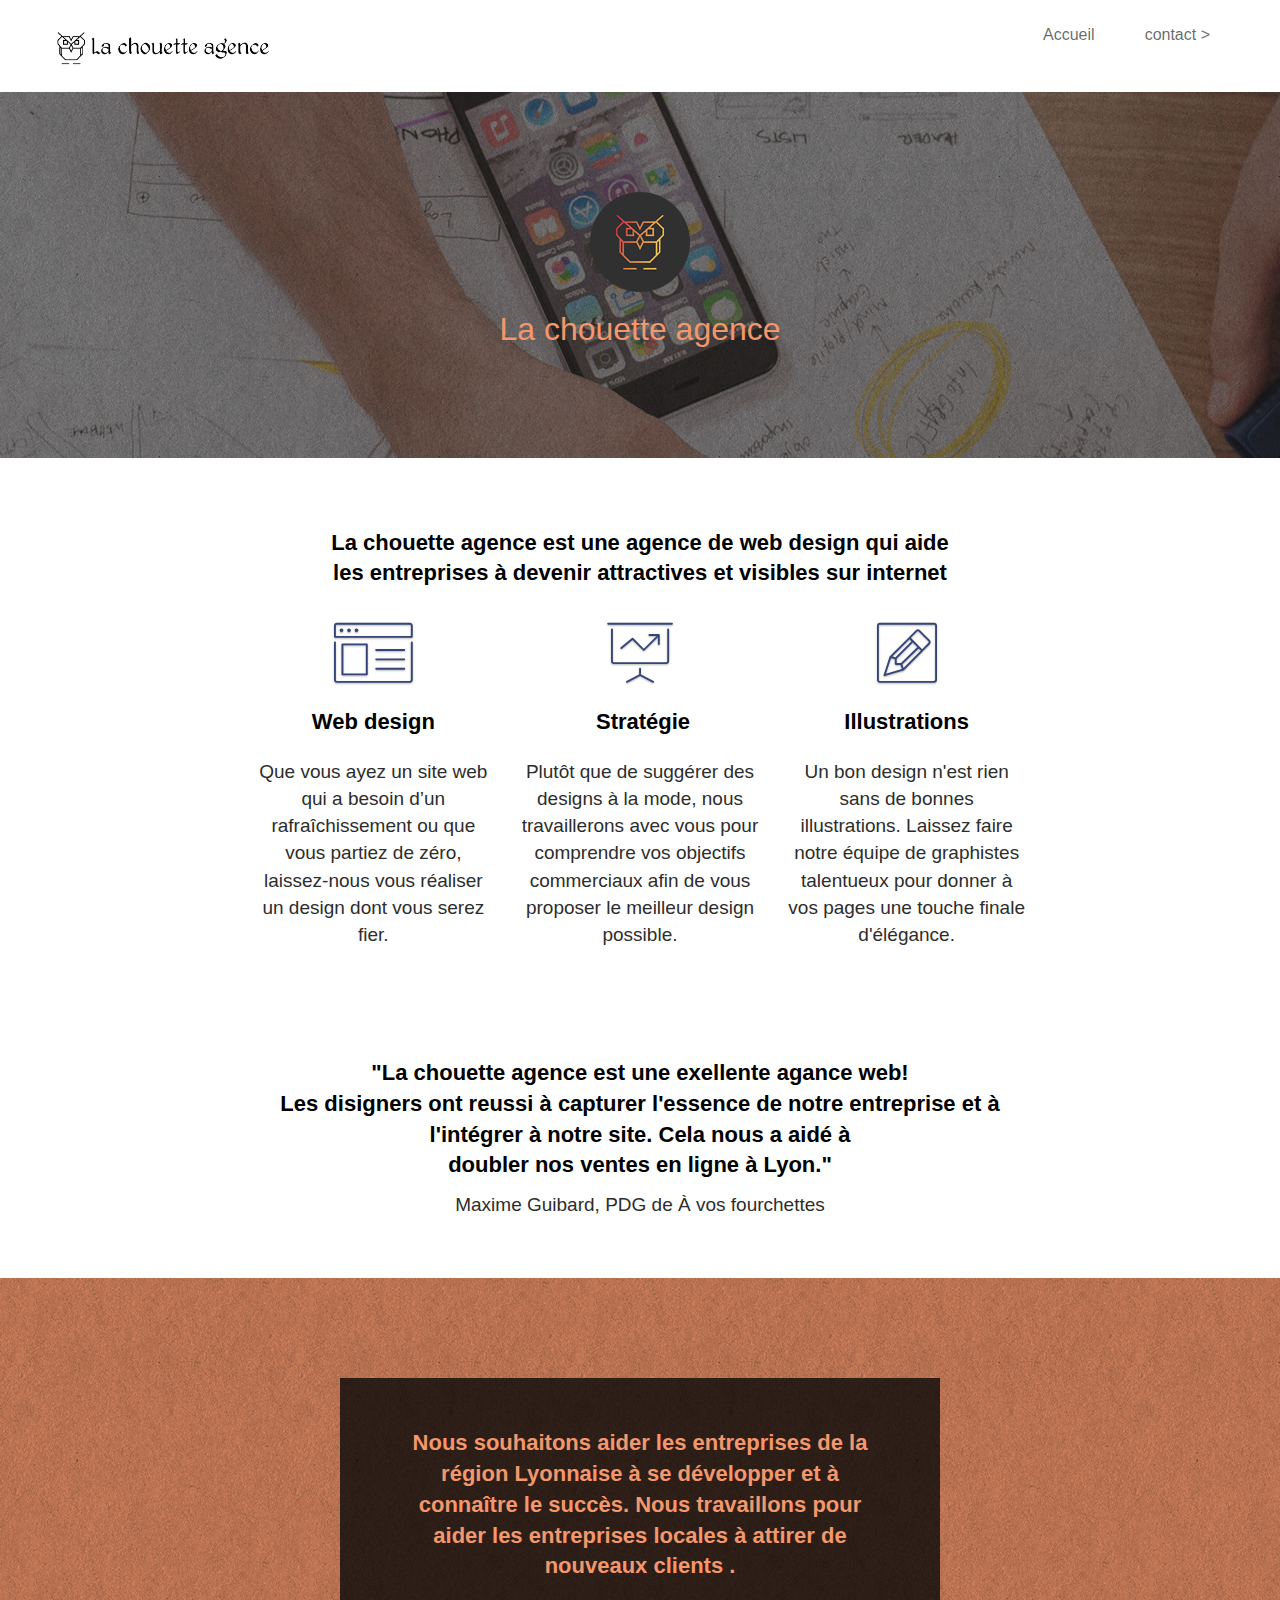
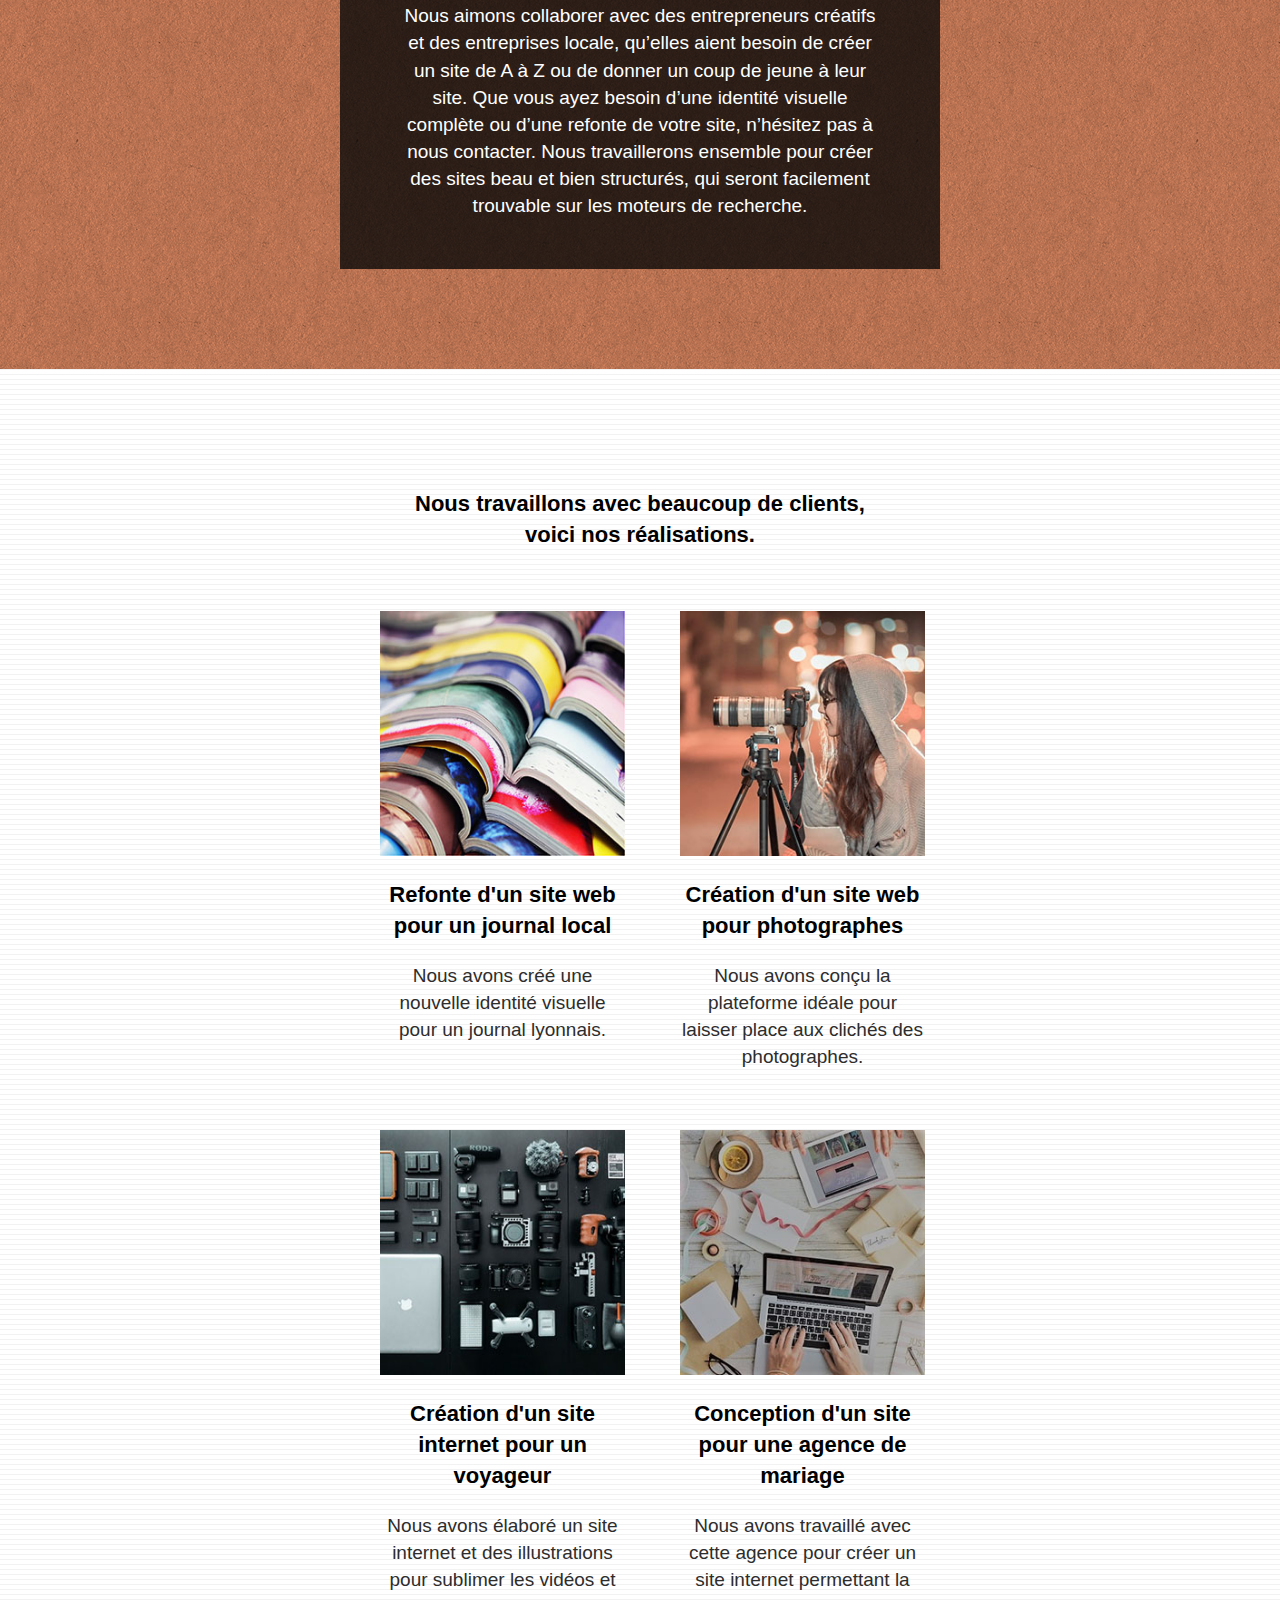
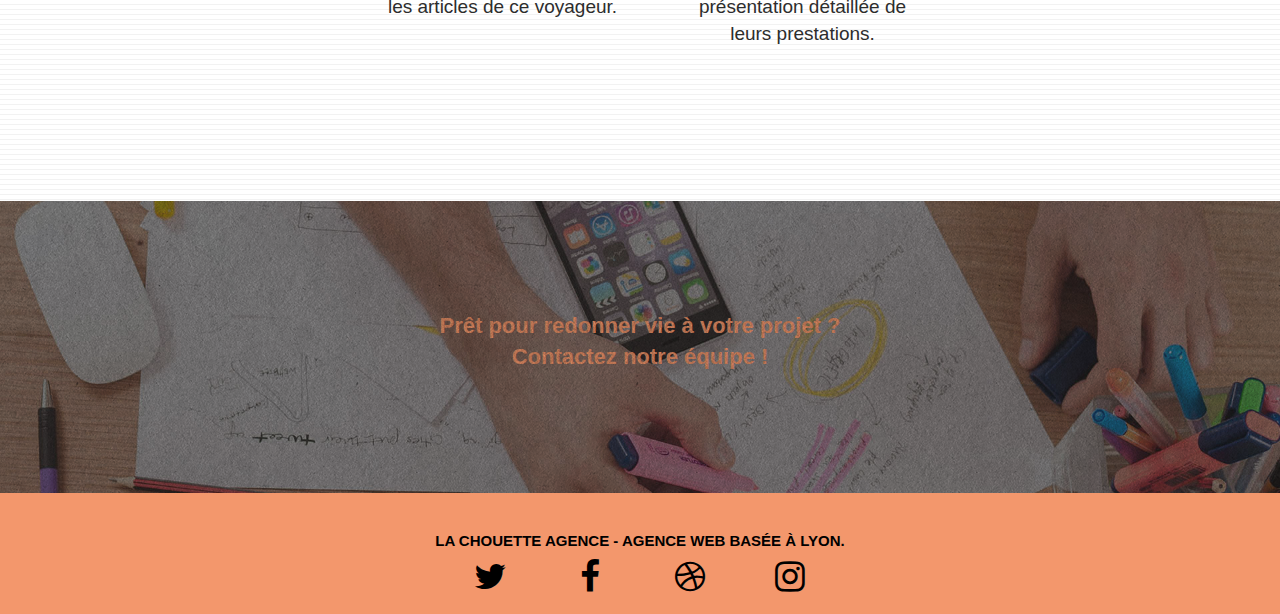
<file: index.html>
<!doctype html>
<html lang="fr">
<head>
    <meta charset="utf-8">
    <meta name="description" content="La chouette agence. Agence web basé à Lyon, stratégie web, illustrations, design de site web,création de site web">
    <meta name="viewport" content="width=device-width, initial-scale=1.0, viewport-fit=cover">
    <link rel="shortcut icon" type="image/png" href="favicon.jpg">
    
	<link rel="stylesheet" type="text/css" href="./css/bootstrap.css">
	<link rel="stylesheet" type="text/css" href="style.css">
	<link rel="stylesheet" type="text/css" href="./css/font-awesome.css">
	<link rel="stylesheet" type="text/css" href="./css/et-line.css">
	
    
	<script src="./js/jquery-2.1.0.js"></script>
	<script src="./js/bootstrap.js"></script>
	<script src="./js/blocs.js"></script>
	<script src="./js/jquery.touchSwipe.js" defer></script>
	<script src="./js/gmaps.js"></script>

    <title>La chouette agence</title>

    
<!-- Analytics -->
 
<!-- Analytics END -->
    
</head>
<body>
<!-- Principal conteneur -->
<div class="page-container">
    
<!-- bloc-0 -->
<div class="bloc bgc-white l-bloc " id="bloc-0">
	<div class="container bloc-sm">

		<nav class="navbar row">
			<div class="navbar-header">
				<a class="navbar-brand" href="index.html"><img src="img/la-chouette-agence.png" alt="paris web design logo agence web meilleure agence" height="40" /></a>
				<button id="nav-toggle" type="button" class="ui-navbar-toggle navbar-toggle" data-toggle="collapse" data-target=".navbar-1">
					<span class="sr-only">Toggle navigation</span><span class="icon-bar"></span><span class="icon-bar"></span><span class="icon-bar"></span>
				</button>
			</div>
			<div class="collapse navbar-collapse navbar-1 special-dropdown-nav">
				<ul class="site-navigation nav navbar-nav">
					<li>
						<a href="#">Accueil</a>
					</li>
					<li>
						<a href="contact.html">contact &gt;</a>
					</li>
				</ul>
			</div>
		</nav>
	</div>
</div>
<!-- bloc-0 END -->

<!-- bloc-1-presentation -->
<div class="bloc bgc-dark-slate-blue bg-banniere d-bloc bg-t-edge bloc-bg-texture texture-paper b-parallax" id="bloc-1-hero">
	<div class="container bloc-lg">
		<div class="row tight-width-whitespace">
			<div class="col-sm-12">
				<img src="img/logo.png" class="center-block image-resize-mode" width="100" alt="La chouette agence, agence web paris, création logo paris" />
				<h1 class="text-center hero-bloc-text tc-white ">
					La chouette agence
				</h1>
			</div>
		</div>
	</div>
</div>
<!-- bloc-1-presentation END -->

<!-- bloc-2-services -->
<div class="bloc bgc-white l-bloc" id="bloc-2-services">
	<div class="container bloc-md">
		<div class="row">
			<div class="col-sm-12 text-center">
				<h2>La chouette agence est une agence de web design qui aide<br/>les entreprises à devenir attractives et visibles sur internet</h2>
			</div>
		</div>
		<div class="row voffset-lg med-width-whitespace">
			<div class="col-sm-4">
				<div class="text-center">
					<span class="et-icon-browser sm-shadow icon-dark-slate-blue icons icon-lg"></span>
				</div>
				<h2 class="mg-md text-center">
					Web design
				</h2>
				<p class="text-center ">
					Que vous ayez un site web qui a besoin d&rsquo;un rafraîchissement ou que vous partiez de zéro, laissez-nous vous réaliser un design dont vous serez fier.
				</p>
			</div>
			<div class="col-sm-4">
				<div class="text-center">
					<span class="et-icon-presentation sm-shadow icon-dark-slate-blue icons icon-lg"></span>
				</div>
				<h2 class="mg-md text-center">
					&nbsp;Stratégie
				</h2>
				<p class="text-center ">
					Plutôt que de suggérer des designs à la mode, nous travaillerons avec vous pour comprendre vos objectifs commerciaux afin de vous proposer le meilleur design possible.<br>
				</p>
			</div>
			<div class="col-sm-4">
				<div class="text-center">
					<span class="et-icon-edit sm-shadow icon-dark-slate-blue icons icon-lg"></span>
				</div>
				<h2 class="mg-md text-center">
					Illustrations
				</h2>
				<p class="text-center ">
					Un bon design n'est rien sans de bonnes illustrations. Laissez faire notre équipe de graphistes talentueux pour donner à vos pages une touche finale d'élégance.
				</p>
			</div>
		</div>
		<div class="row voffset-lg voffset">
			<div class="col-xs-12 col-md-8 col-md-offset-2 text-center">
				<h2>"La chouette agence est une exellente agance web!<br/>Les disigners ont reussi à capturer l'essence de notre entreprise et à l'intégrer à notre site. Cela nous a aidé à<br/>doubler nos ventes en ligne à Lyon."</h2>
				<p>Maxime Guibard, PDG de À vos fourchettes</p>
			</div>
		</div>
	</div>
</div>
<!-- bloc-2-services END -->

<!-- bloc-3-what-i-do -->
<div class="bloc tc-white bgc-atomic-tangerine bg-presentation d-bloc bloc-bg-texture texture-paper b-parallax" id="bloc-3-what-i-do">
	<div class="container bloc-lg">
		<div class="row tight-width-whitespace black-background">
			<div class="col-sm-12">
				<h2 class="mg-md text-center tc-white">
					Nous souhaitons aider les entreprises de la région Lyonnaise à se développer et à connaître le succès. Nous travaillons pour aider les entreprises locales à attirer de nouveaux clients .<br>
				</h2>
				<p class="text-center white">
					Nous aimons collaborer avec des entrepreneurs créatifs et des entreprises locale, qu’elles aient besoin de créer un site de A à Z ou de donner un coup de jeune à leur site. Que vous ayez besoin d’une identité visuelle complète ou d’une refonte de votre site, n’hésitez pas à nous contacter. Nous travaillerons ensemble pour créer des sites beau et bien structurés, qui seront facilement trouvable sur les moteurs de recherche.
				</p>
			</div>
		</div>
	</div>
</div>
<!-- bloc-3-what-i-do END -->

<!-- bloc-4-portfolio -->
<div class="bloc bgc-white bg-lines-h2-bg bg-repeat l-bloc" id="bloc-4-portfolio">
	<div class="container bloc-lg">
		<div class="row">
			<div class="col-sm-12 text-center">
				<h2>Nous travaillons avec beaucoup de clients,<br/>voici nos réalisations.</h2>
			</div>
		</div>
		<div class="row tight-width-whitespace portfolio-row">
			<div class="col-sm-6">
				<a href="#" data-lightbox="img/1.jpg" data-gallery-id="gallery-1" data-caption="Refonte d'un site web pour un journal local" data-frame="snapshot-lb"><img src="img/1.jpg" alt="paris web design logo agence web meilleure agence et refonte site web journal" class="img-responsive portfolio-thumb" /></a>
				<h2 class="mg-md text-center">
					Refonte d'un site web pour un journal local
				</h2>
				<p class="text-center">
					Nous avons créé une nouvelle identité visuelle pour un journal lyonnais.
				</p>
			</div>
			<div class="col-sm-6">
				<a href="#" data-lightbox="img/2.jpg" data-gallery-id="gallery-1" data-caption="Création d'un site web pour photographes" data-frame="snapshot-lb"><img src="img/2.jpg" class="img-responsive portfolio-thumb" alt="paris web design logo agence web meilleure agence, Création d'un site web pour photographes" /></a>
				<h2 class="mg-md text-center">
					Création d'un site web pour photographes
				</h2>
				<p class="text-center">
					Nous avons conçu la plateforme idéale pour laisser place aux clichés des photographes.
				</p>
			</div>
		</div>
		<div class="row tight-width-whitespace portfolio-row">
			<div class="col-sm-6">
				<a href="#" data-lightbox="img/3.bmp" data-gallery-id="gallery-1" data-caption="Création d'un site internet pour un voyageur" data-frame="snapshot-lb"><img src="img/3.jpg" class="img-responsive portfolio-thumb" alt="paris web design logo agence web meilleure agence, Création d'un site web pour voyageur"/></a>
				<h2 class="mg-md text-center">
					Création d'un site internet pour un voyageur
				</h2>
				<p class="text-center">
					Nous avons élaboré un site internet et des illustrations pour sublimer les vidéos et les articles de ce voyageur.
				</p>
			</div>
			<div class="col-sm-6">
				<a href="#" data-lightbox="img/4.bmp" data-gallery-id="gallery-1" data-caption="Conception d'un site pour une agence de mariage" data-frame="snapshot-lb"><img src="img/4.jpg" class="img-responsive portfolio-thumb" alt="paris web design logo agence web meilleure agence, Création d'un site web pour agence de mariage" /></a>
				<h2 class="mg-md text-center">
					Conception d'un site pour une agence de mariage
				</h2>
				<p class="text-center">
					Nous avons travaillé avec cette agence pour créer un site internet permettant la présentation détaillée de leurs prestations.
				</p>
			</div>
		</div>
	</div>
</div>
<!-- bloc-4-portfolio END -->

<!-- bloc-5-cta -->
<div class="bloc bgc-dark-slate-blue bg-banniere d-bloc bloc-bg-texture texture-paper" id="bloc-5-cta">
	<div class="container bloc-lg">
		<div class="row">
			<h2 class="mg-md text-center tc-white">
				Prêt pour redonner vie à votre projet ?<br>Contactez notre équipe !
			</h2>
		</div>
	</div>
</div>
<!-- bloc-5-cta END -->

<!-- Footer - bloc-8 -->
<div class="bloc bgc-atomic-tangerine d-bloc" id="bloc-8">
	<div class="container bloc-sm">
		<div class="row">
			<div class="col-sm-12">
				<h3 class="text-center">
					La chouette agence - Agence web basée à Lyon.<br>
				</h3>
				<div class="row row-no-gutters social">
					<div class="col-sm-3">
						<div class="text-center">
							<a class="social" href="https://twitter.com/"><span class="fa fa-twitter icon-md"></span></a>
						</div>
					</div>
					<div class="col-sm-3">
						<div class="text-center">
							<a class="social" href="https://facebook.com/"><span class="fa fa-facebook icon-md"></span></a>
						</div>
					</div>
					<div class="col-sm-3">
						<div class="text-center">
							<a class="social" href="#"><span class="fa fa-dribbble icon-md"></span></a>
						</div>
					</div>
					<div class="col-sm-3">
						<div class="text-center">
							<a class="social" href="https://instagram.com/"><span class="fa fa-instagram icon-md"></span></a>
						</div>
					</div>
				</div>
			</div>
		</div>
	</div>
</div>
<!-- Footer - bloc-8 END -->

</div>
<!-- Principal conteneur END -->
    

</body>
</html>
</file>
<file: style.css>
body {
    margin: 0;
    padding: 0;
    background: #FFF;
    overflow-x: hidden;
    -webkit-font-smoothing: antialiased;
    -moz-osx-font-smoothing: grayscale;
}

a,
button {
    transition: all .3s ease-in-out;
    outline: none!important;
    text-decoration: none;
}

a:hover {
    text-decoration: none;
    cursor: pointer;
}

#page-loading-blocs-notifaction {
    position: fixed;
    top: 0;
    bottom: 0;
    width: 100%;
    z-index: 100000;
    background: #FFFFFF url("img/pageload-spinner.gif") no-repeat center center;
}

.bloc {
    width: 100%;
    clear: both;
    background: 50% 50% no-repeat;
    padding: 0 ;
    -webkit-background-size: cover;
    -moz-background-size: cover;
    -o-background-size: cover;
    background-size: cover;
    position: relative;
}

.bloc .container {
    padding-left: 0;
    padding-right: 0;
}

.bloc-lg {
    padding: 100px 50px;
}

.bloc-md {
    padding: 50px;
}

.bloc-sm {
    padding: 20px 50px;
}
.col-sm-6{
    padding-left: 40px;
    color: black;
}
.bg-center,
.bg-l-edge,
.bg-r-edge,
.bg-t-edge,
.bg-b-edge,
.bg-tl-edge,
.bg-bl-edge,
.bg-tr-edge,
.bg-br-edge,
.bg-repeat {
    -webkit-background-size: auto!important;
    -moz-background-size: auto!important;
    -o-background-size: auto!important;
    background-size: auto!important;
}

.bg-repeat {
    background: repeat;
}

.bg-t-edge {
    background: top no-repeat;
}

.bloc-bg-texture::before {
    content: "";
    background-size: 2px 2px;
    position: absolute;
    top: 0;
    bottom: 0;
    left: 0;
    right: 0;
}

.texture-paper::before {
    background: url("img/texture-paper.png");
    background-size: 280px 280px;
}

.b-parallax {
    background-attachment: fixed;
}

.d-bloc {
    color: rgba(255, 255, 255, .7);
    text-align: center;
}

.d-bloc button:hover {
    color: rgba(255, 255, 255, .9);
}

.d-bloc .icon-round,
.d-bloc .icon-square,
.d-bloc .icon-rounded,
.d-bloc .icon-semi-rounded-a,
.d-bloc .icon-semi-rounded-b {
    border-color: rgba(255, 255, 255, .9);
}

.d-bloc .divider-h span {
    border-color: rgba(255, 255, 255, .2);
}

.d-bloc .btn-wire,
.d-bloc .btn-wire:hover {
    color: rgba(255, 255, 255, 1);
    border-color: rgba(255, 255, 255, 1);
}

.d-bloc .panel {
    color: rgba(0, 0, 0, .5);
}

.d-bloc .panel button:hover {
    color: rgba(0, 0, 0, .7);
}

.d-bloc .panel icon {
    border-color: rgba(0, 0, 0, .7);
}

.d-bloc .panel .divider-h span {
    border-color: rgba(0, 0, 0, .1);
}

.d-bloc .panel .a-btn {
    color: rgba(0, 0, 0, .6);
}

.d-bloc .panel .a-btn:hover {
    color: rgba(0, 0, 0, 1);
}

.d-bloc .panel .btn-wire,
.d-bloc .panel .btn-wire:hover {
    color: rgba(0, 0, 0, .7);
    border-color: rgba(0, 0, 0, .3);
}

.d-bloc .panel,
.l-bloc {
    color: rgba(0, 0, 0, .5);
}

.d-bloc .panel button:hover,
.l-bloc button:hover {
    color: rgba(0, 0, 0, .7);
}

.l-bloc .icon-round,
.l-bloc .icon-square,
.l-bloc .icon-rounded,
.l-bloc .icon-semi-rounded-a,
.l-bloc .icon-semi-rounded-b {
    border-color: rgba(0, 0, 0, .7);
}

.d-bloc .panel .divider-h span,
.l-bloc .divider-h span {
    border-color: rgba(0, 0, 0, .1);
}

.d-bloc .panel .a-btn,
.l-bloc .a-btn,
.l-bloc .navbar a,
.l-bloc .navbar-brand,
.l-bloc a .icon-sm,
.l-bloc a .icon-md,
.l-bloc a .icon-lg,
.l-bloc a .icon-xl,
.l-bloc h1 a,
.l-bloc h2 a,
.l-bloc h3 a,
.l-bloc h4 a,
.l-bloc h5 a,
.l-bloc h6 a,
.l-bloc p a {
    color: rgba(0, 0, 0, .6);
}

.d-bloc .panel .a-btn:hover,
.l-bloc .a-btn:hover,
.l-bloc .navbar a:hover,
.l-bloc .navbar-brand:hover,
.l-bloc a:hover .icon-sm,
.l-bloc a:hover .icon-md,
.l-bloc a:hover .icon-lg,
.l-bloc a:hover .icon-xl,
.l-bloc h1 a:hover,
.l-bloc h2 a:hover,
.l-bloc h3 a:hover,
.l-bloc h4 a:hover,
.l-bloc h5 a:hover,
.l-bloc h6 a:hover,
.l-bloc p a:hover {
    color: rgba(0, 0, 0, 1);
}

.l-bloc .icon-bar {
    color: rgba(0, 0, 0, .6);
}

.d-bloc .panel .btn-wire,
.d-bloc .panel .btn-wire:hover,
.l-bloc .btn-wire,
.l-bloc .btn-wire:hover {
    color: rgba(0, 0, 0, .7);
    border-color: rgba(0, 0, 0, .3);
}

.voffset {
    margin-top: 30px;
}

.voffset-lg {
    margin-top: 80px;
}

.row-no-gutters {
    margin-right: 0;
    margin-left: 0;
}

.row.row-no-gutters > [class^="col-"],
.row.row-no-gutters > [class*=" col-"] {
    padding-right: 0;
    padding-left: 0;
}

#bloc-1-hero h1 {
    font-size: 32px;
}

.navbar {
    margin-bottom: 0;
    z-index: 1;
}

.navbar-brand {
    height: auto;
    padding: 3px 15px;
    font-size: 25px;
    font-weight: normal;
    font-weight: 600;
    line-height: 44px;
}

.navbar-brand img {
    max-height: 200px;
    margin: 0 5px 0 0;
    display: inline;
}

.navbar-brand img[src$=svg] {
    min-width: 100px;
}

.nav-center .navbar-brand img {
    margin: 0;
}

.navbar .nav {
    padding-top: 2px;
    margin-right: -16px;
    float: right;
    z-index: 1;
}

.nav > li {
    float: left;
    margin-top: 4px;
    font-size: 16px;
    padding-left: 10px;
    padding-right: 10px;
    text-decoration: none;
    list-style-type: none;
}

.navbar-nav .open .dropdown-menu > li > a {
    text-align: inherit;
}

.nav > li a:hover,
.nav > li a:focus {
    background: transparent;
}

.navbar-toggle {
    margin: 10px 10px 0 0;
    border: 0px;
    display: none;
}

.navbar-toggle:hover {
    background: transparent!important;
}

.navbar-toggle .icon-bar {
    background-color: rgba(0, 0, 0, .5);
    width: 26px;
}

.nav-invert .navbar .nav {
    float: left;
}

.nav-invert .navbar-header,
.nav-invert .navbar-brand {
    float: right;
    position: relative;
    z-index: 2;
}

@media (min-width: 768px) {
    .site-navigation {
        position: absolute;
        top: 21%;
        right: 20px;
        transform: translate(0, -50%);
        -webkit-transform: translateY(-50%);
    }
    .nav > li .dropdown-menu a,
    .nav > li .dropdown-menu a:hover {
        color: #484848;
    }
    .nav-invert .site-navigation {
        left: 0;
        right: 0;
    }
    .nav-center {
        text-align: center;
    }
    .nav-center .navbar-header {
        width: 100%;
    }
    .nav-center .navbar-header,
    .nav-center .navbar-brand,
    .nav-center .nav > li {
        float: none;
        display: inline-block;
    }
    .nav-center .site-navigation {
        position: relative;
        width: 100%;
        right: 0;
        margin-right: 0px;
        margin-top: 20px;
    }
    .nav-center.mini-nav .navbar-toggle {
        float: none;
        margin: 10px auto 0;
    }
}

.nav > li > .dropdown a {
    background: none!important;
    display: block;
    padding: 14px 15px;
}

nav .caret {
    margin: 0 5px;
}

.dropdown-menu .dropdown-menu {
    top: -8px;
    left: 100%;
}

.dropdown-menu .dropmenu-flow-right {
    top: 100%;
    left: 0;
    margin-left: -1px;
    border-top-left-radius: 0;
    border-top-right-radius: 0;
}

.dropdown-menu .dropdown span {
    border: 4px solid black;
    border-top-color: transparent;
    border-right-color: transparent;
    border-bottom-color: transparent;
    margin: 6px -5px 0 0!important;
    float: right;
}

.mg-md {
    margin-top: 10px;
    margin-bottom: 20px;
}

.mg-lg {
    margin-top: 10px;
    margin-bottom: 40px;
}

.btn {
    margin: 0 5px 5px 0;
}

.btn.pull-right {
    margin: 0 0 5px 5px;
}

.btn-d,
.btn-d:hover,
.btn-d:focus {
    color: #FFF;
    background: rgba(0, 0, 0, .3);
}

button {
    outline: none!important;
}

.btn-rd {
    border-radius: 40px;
}

.btn-clean {
    border: 1px solid rgba(0, 0, 0, .08);
    border-bottom-color: rgba(0, 0, 0, .1);
    text-shadow: 0 1px 0 rgba(0, 0, 1, .1);
    box-shadow: 0 1px 3px rgba(0, 0, 1, .25), inset 0 1px 0 0 rgba(255, 255, 255, .15);
}

.icon-md {
    font-size: 35px!important;
    color: black;
}

.icon-lg {
    font-size: 60px!important;
}
.fa-twitter:before, .fa-facebook:before, .fa-dribbble:before, .fa-instagram:before{
    color: black;
}

.sm-shadow {
    text-shadow: 0 1px 2px rgba(0, 0, 0, .3);
}

.panel-sq,
.panel-sq .panel-heading,
.panel-sq .panel-footer {
    border-radius: 0;
}

.panel-rd {
    border-radius: 30px;
}

.panel-rd .panel-heading {
    border-radius: 29px 29px 0 0;
}

.panel-rd .panel-footer {
    border-radius: 0 0 29px 29px;
}

.form-control {
    box-shadow: none;
}
.form-group{
    padding-top: 5px;
    padding-bottom: 5px;
}

.scrollToTop {
    width: 40px;
    height: 40px;
    position: fixed;
    bottom: 20px;
    right: 20px;
    opacity: 0;
    z-index: 500;
    transition: all .3s ease-in-out;
}

.scrollToTop span {
    margin-top: 6px;
}

.showScrollTop {
    font-size: 14px;
    opacity: 1;
}

a[data-lightbox] {
    position: relative;
    display: block;
    text-align: center;
}

a[data-lightbox]:hover::before {
    content: "+";
    font-family: "HelveticaNeue-Light", "Helvetica Neue Light", "Helvetica Neue", Helvetica, Arial;
    font-size: 32px;
    width: 50px;
    height: 50px;
    margin-left: -25px;
    border-radius: 50%;
    background: rgba(0, 0, 0, .6);
    color: #FFF;
    font-weight: 100;
    z-index: 1;
    position: absolute;
    top: 50%;
    transform: translateY(-50%);
    -webkit-transform: translateY(-50%);
}

a[data-lightbox]:hover img {
    opacity: 0.6;
    -webkit-animation-fill-mode: none;
    animation-fill-mode: none;
}

#lightbox-modal {
    display: flex;
    align-items: center;
}

#lightbox-modal .modal-dialog {
    width: 90%;
    max-width: 900px;
    margin: 0 auto 0;
}

#lightbox-modal .modal-dialog img {
    max-height: 90vh;
    margin: 0 auto;
}

.lightbox-caption {
    padding: 20px;
    color: #FFF;
    background: rgba(0, 0, 0, .5);
    position: absolute;
    left: 15px;
    right: 15px;
    bottom: 5px;
}

.close-lightbox {
    color: #FFF;
    font-size: 30px;
    position: absolute;
    top: 20px;
    right: 20px;
    z-index: 20;
    background: rgba(0, 0, 0, .5);
    border: none;
    line-height: 30px;
    padding: 0 9px 5px;
    opacity: 0.3;
}

.close-lightbox:hover,
.next-lightbox:hover,
.prev-lightbox:hover {
    opacity: 1.0;
    color: #FFF;
}

.next-lightbox,
.prev-lightbox {
    font-size: 20px;
    color: rgba(255, 255, 255, .9);
    background: rgba(0, 0, 0, .5);
    transition: all .2s ease-in-out;
    position: absolute;
    top: 45%;
    z-index: 1;
    opacity: 0.4;
}

.next-lightbox {
    padding: 6px 8px 1px 13px;
    right: 25px;
}

.prev-lightbox {
    padding: 6px 13px 1px 10px;
    left: 25px;
}

.snapshot-lb .modal-body {
    padding-bottom: 45px;
}

.snapshot-lb .lightbox-caption {
    padding: 0;
    color: rgba(0, 0, 0, .5);
    background: none;
}

h1,
h2,
h3,
h4,
h5,
h6,
p,
label,
.btn,
a {
    font-family: "helvetica";
}

.hero-bloc-text {
    font-size: 38px;
}

.hero-bloc-text-sub {
    font-size: 36px;
}

.statement-bloc-text {
    line-height: 26px;
    font-style: italic;
    font-size: 20px;
    text-align: center;
    font-weight: lighter;
    max-width: 520px;
    margin: auto auto auto auto;
}

p {
    font-size: 19px;
    color: rgb(45, 45, 45)
}

.tight-width-whitespace {
    max-width: 600px;
    margin: auto auto auto auto;
}

.h1 {
    font-size: 25px;
    font-family: "Open Sans";
}

.cta-hero {
    margin-top: 22px;
    color: black!important;
    text-transform: uppercase;
    padding: 12px 28px 12px 28px;
    font-size: 16px;
    font-weight: 700;
}

.social {
    max-width: 400px;
    margin: auto auto auto auto;
}

h2 {
    font-size: 22px;
    font-weight: 700;
    line-height: 1.4em;
    color: black;
}

h3 {
    font-size: 15px;
    text-transform: uppercase;
    font-weight: 700;
    color: black;
}

.med-width-whitespace {
    max-width: 800px;
    margin: auto auto auto auto;
    box-shadow: 0px 0px 0px #000000;
}

h1 {
    color: #333333!important;
}

h4 {
    color: #333333!important;
}

.icons {
    margin-bottom: 14px;
    margin-top: 24px;
}

.white {
    color: #FFFFFF!important;
}

.portfolio-thumb {
    margin-bottom: 24px;
}

.portfolio-row {
    margin-bottom: 44px;
    margin-top: 50px;
}

.avatar {
    box-shadow: 0px 4px 9px rgba(0, 0, 0, 0.3);
}

.black-background {
    background-color: rgba(12, 12, 12, 0.8);
    padding: 40px 40px 40px 40px;
}

.bold-link {
    font-weight: 900;
    text-decoration: underline!important;
}

.bgc-white {
    background-color: #FFFFFF;
}

.bgc-dark-slate-blue {
    background-color: #364577;
}

.bgc-atomic-tangerine {
    background-color: #F3976C;
}

.tc-white {
    color: #F3976C!important;
}

.btn-atomic-tangerine {
    background: #F3976C;
    color: black!important;
}

.btn-atomic-tangerine:hover {
    background: #c27956!important;
    color: #FFFFFF!important;
}

.ltc-white {
    color: #FFFFFF!important;
}

.ltc-white:hover {
    color: #cccccc!important;
}

.ltc-atomic-tangerine {
    color: #F3976C!important;
}

.ltc-atomic-tangerine:hover {
    color: #c27956!important;
}

.icon-dark-slate-blue {
    color: #364577!important;
    border-color: #364577!important;
}

.bg-dots-bg {
    background-image: url("img/dots-bg.png");
}

.bg-lines-h2-bg {
    background-image: url("img/lines-h2-bg.png");
}

.bg-banniere {
    background-image: url("img/la-chouette-agence-banniere.jpg");
}

.bg-presentation {
    background-image: url("img/image-de-presentation.jpg");
}
.flex{
    display: flex;
    justify-content: space-around;
}
@media (max-width: 1024px) {
    .bloc.full-width-bloc,
    .bloc-tile-2.full-width-bloc .container,
    .bloc-tile-3.full-width-bloc .container,
    .bloc-tile-4.full-width-bloc .container {
        padding-left: 0;
        padding-right: 0;
    }
}

@media (max-width: 992px) and (min-width: 768px) {
    .navbar .nav {
        max-width: 80%
    }
    .nav-center.navbar .nav {
        max-width: 100%
    }
}

@media only screen and (min-device-width: 768px) and (max-device-width: 1024px) and (orientation: landscape) {
    .b-parallax {
        background-attachment: scroll;
    }
}

@media only screen and (min-device-width: 1024px) and (max-device-width: 1366px) and (-webkit-min-device-pixel-ratio: 1.5) {
    .b-parallax {
        background-attachment: scroll;
    }
}

@media (max-width: 991px) {
    .container {
        width: 100%;
    }
    .b-parallax {
        background-attachment: scroll;
    }
    .page-container,
    #hero-bloc {
        overflow-x: hidden;
        position: relative;
    }
    .bloc {
        padding-left: constant(safe-area-inset-left);
        padding-right: constant(safe-area-inset-right);
    }
    .bloc-group,
    .bloc-group .bloc {
        display: block;
        width: 100%;
    }
    .bloc-fill-screen .fill-bloc-top-edge,
    .bloc-fill-screen .fill-bloc-bottom-edge {
        padding: 0 20px;
        padding-left: constant(safe-area-inset-left);
        padding-right: constant(safe-area-inset-right);
    }
}

@media (max-width: 767px) {
    .page-container {
        overflow-x: hidden;
        position: relative;
    }
    h1,
    h2,
    h3,
    h4,
    h5,
    h6,
    p,
    #disqus_thread {
        padding-left: 10px!important;
        padding-right: 10px!important;
    }
    .b-parallax {
        background-attachment: scroll;
    }
    .navbar .nav {
        padding-top: 0;
        border-top: 1px solid rgba(0, 0, 0, .2);
        float: none!important;
    }
    .navbar.row {
        margin-left: 0;
        margin-right: 0;
    }
    .site-navigation {
        position: inherit;
        transform: none;
        -webkit-transform: none;
        -ms-transform: none;
    }
    .nav > li {
        margin-top: 0;
        border-bottom: 1px solid rgba(0, 0, 0, .1);
        background: rgba(0, 0, 0, .05);
        text-align: left;
        padding-left: 15px;
        width: 100%;
    }
    .nav > li:hover {
        background: rgba(0, 0, 0, .08);
    }
    .dropdown .dropdown a .caret {
        float: none;
        margin: 5px 0 0 10px!important;
        border: 4px solid black;
        border-bottom-color: transparent;
        border-right-color: transparent;
        border-left-color: transparent;
    }
    #hero-bloc .navbar .nav {
        background: rgba(0, 0, 0, .8);
    }
    #hero-bloc .navbar .nav a {
        color: rgba(255, 255, 255, .6);
    }
    .hero {
        padding: 50px 0;
    }
    .hero-nav {
        left: -1px;
        right: -1px;
    }
    .navbar-collapse {
        padding: 0;
        overflow-x: hidden;
        -webkit-box-shadow: none;
        box-shadow: none;
    }
    .navbar-brand img {
        max-height: 40px;
        width: auto;
    }
    .nav-invert .navbar-header {
        float: none;
        width: 100%;
    }
    .nav-invert .navbar-toggle {
        float: left;
        margin-left: 10px;
    }
    .bloc {
        padding-left: 0;
        padding-right: 0;
    }
    .bloc-xxl,
    .bloc-xl,
    .bloc-lg {
        padding: 40px 0;
    }
    .bloc-sm,
    .bloc-md {
        padding-left: 0;
        padding-right: 0;
    }
    .bloc-tile-2 .container,
    .bloc-tile-3 .container,
    .bloc-tile-4 .container,
    .bloc-fill-screen .fill-bloc-top-edge,
    .bloc-fill-screen .fill-bloc-bottom-edge {
        padding-left: 0;
        padding-right: 0;
    }
    .a-block {
        padding: 0 10px;
    }
    .btn-dwn {
        display: none;
    }
    .voffset {
        margin-top: 5px;
    }
    .voffset-md {
        margin-top: 20px;
    }
    .voffset-lg {
        margin-top: 30px;
    }
    form {
        padding: 5px;
    }
    .close-lightbox {
        display: inline-block;
    }
    .blocsapp-device-iphone5 {
        background-size: 216px 425px;
        padding-top: 60px;
        width: 216px;
        height: 425px;
    }
    .blocsapp-device-iphone5 img {
        width: 180px;
        height: 320px;
    }
}

@media (max-width: 400px) {
    .bloc {
        padding-left: 0;
        padding-right: 0;
    }
}

@media (max-width: 767px) {
    .bloc-mob-center-text {
        text-align: center;
    }
}
</file>
<file: css/et-line.css>
@font-face {
    font-family: et-line;
    src: url(../fonts/et-line.eot);
    src: url(../fonts/et-line.eot?#iefix) format('embedded-opentype'), url(../fonts/et-line.woff) format('woff'), url(../fonts/et-line.ttf) format('truetype'), url(../fonts/et-line.svg#et-line) format('svg');
    font-weight: 400;
    font-style: normal
}

.et-icon-adjustments,
.et-icon-alarmclock,
.et-icon-anchor,
.et-icon-aperture,
.et-icon-attachment,
.et-icon-bargraph,
.et-icon-basket,
.et-icon-beaker,
.et-icon-bike,
.et-icon-book-open,
.et-icon-briefcase,
.et-icon-browser,
.et-icon-calendar,
.et-icon-camera,
.et-icon-caution,
.et-icon-chat,
.et-icon-circle-compass,
.et-icon-clipboard,
.et-icon-clock,
.et-icon-cloud,
.et-icon-compass,
.et-icon-desktop,
.et-icon-dial,
.et-icon-document,
.et-icon-documents,
.et-icon-download,
.et-icon-dribbble,
.et-icon-edit,
.et-icon-envelope,
.et-icon-expand,
.et-icon-facebook,
.et-icon-flag,
.et-icon-focus,
.et-icon-gears,
.et-icon-genius,
.et-icon-gift,
.et-icon-global,
.et-icon-globe,
.et-icon-googleplus,
.et-icon-grid,
.et-icon-happy,
.et-icon-hazardous,
.et-icon-heart,
.et-icon-hotairballoon,
.et-icon-hourglass,
.et-icon-key,
.et-icon-laptop,
.et-icon-layers,
.et-icon-lifesaver,
.et-icon-lightbulb,
.et-icon-linegraph,
.et-icon-linkedin,
.et-icon-lock,
.et-icon-magnifying-glass,
.et-icon-map,
.et-icon-map-pin,
.et-icon-megaphone,
.et-icon-mic,
.et-icon-mobile,
.et-icon-newspaper,
.et-icon-notebook,
.et-icon-paintbrush,
.et-icon-paperclip,
.et-icon-pencil,
.et-icon-phone,
.et-icon-picture,
.et-icon-pictures,
.et-icon-piechart,
.et-icon-presentation,
.et-icon-pricetags,
.et-icon-printer,
.et-icon-profile-female,
.et-icon-profile-male,
.et-icon-puzzle,
.et-icon-quote,
.et-icon-recycle,
.et-icon-refresh,
.et-icon-ribbon,
.et-icon-rss,
.et-icon-sad,
.et-icon-scissors,
.et-icon-scope,
.et-icon-search,
.et-icon-shield,
.et-icon-speedometer,
.et-icon-strategy,
.et-icon-streetsign,
.et-icon-tablet,
.et-icon-target,
.et-icon-telescope,
.et-icon-toolbox,
.et-icon-tools,
.et-icon-tools-2,
.et-icon-trophy,
.et-icon-tumblr,
.et-icon-twitter,
.et-icon-upload,
.et-icon-video,
.et-icon-wallet,
.et-icon-wine {
    font-family: et-line;
    speak: none;
    font-style: normal;
    font-weight: 400;
    font-variant: normal;
    text-transform: none;
    line-height: 1;
    -webkit-font-smoothing: antialiased;
    -moz-osx-font-smoothing: grayscale;
    display: inline-block
}

.et-icon-mobile:before {
    content: "\e000"
}

.et-icon-laptop:before {
    content: "\e001"
}

.et-icon-desktop:before {
    content: "\e002"
}

.et-icon-tablet:before {
    content: "\e003"
}

.et-icon-phone:before {
    content: "\e004"
}

.et-icon-document:before {
    content: "\e005"
}

.et-icon-documents:before {
    content: "\e006"
}

.et-icon-search:before {
    content: "\e007"
}

.et-icon-clipboard:before {
    content: "\e008"
}

.et-icon-newspaper:before {
    content: "\e009"
}

.et-icon-notebook:before {
    content: "\e00a"
}

.et-icon-book-open:before {
    content: "\e00b"
}

.et-icon-browser:before {
    content: "\e00c"
}

.et-icon-calendar:before {
    content: "\e00d"
}

.et-icon-presentation:before {
    content: "\e00e"
}

.et-icon-picture:before {
    content: "\e00f"
}

.et-icon-pictures:before {
    content: "\e010"
}

.et-icon-video:before {
    content: "\e011"
}

.et-icon-camera:before {
    content: "\e012"
}

.et-icon-printer:before {
    content: "\e013"
}

.et-icon-toolbox:before {
    content: "\e014"
}

.et-icon-briefcase:before {
    content: "\e015"
}

.et-icon-wallet:before {
    content: "\e016"
}

.et-icon-gift:before {
    content: "\e017"
}

.et-icon-bargraph:before {
    content: "\e018"
}

.et-icon-grid:before {
    content: "\e019"
}

.et-icon-expand:before {
    content: "\e01a"
}

.et-icon-focus:before {
    content: "\e01b"
}

.et-icon-edit:before {
    content: "\e01c"
}

.et-icon-adjustments:before {
    content: "\e01d"
}

.et-icon-ribbon:before {
    content: "\e01e"
}

.et-icon-hourglass:before {
    content: "\e01f"
}

.et-icon-lock:before {
    content: "\e020"
}

.et-icon-megaphone:before {
    content: "\e021"
}

.et-icon-shield:before {
    content: "\e022"
}

.et-icon-trophy:before {
    content: "\e023"
}

.et-icon-flag:before {
    content: "\e024"
}

.et-icon-map:before {
    content: "\e025"
}

.et-icon-puzzle:before {
    content: "\e026"
}

.et-icon-basket:before {
    content: "\e027"
}

.et-icon-envelope:before {
    content: "\e028"
}

.et-icon-streetsign:before {
    content: "\e029"
}

.et-icon-telescope:before {
    content: "\e02a"
}

.et-icon-gears:before {
    content: "\e02b"
}

.et-icon-key:before {
    content: "\e02c"
}

.et-icon-paperclip:before {
    content: "\e02d"
}

.et-icon-attachment:before {
    content: "\e02e"
}

.et-icon-pricetags:before {
    content: "\e02f"
}

.et-icon-lightbulb:before {
    content: "\e030"
}

.et-icon-layers:before {
    content: "\e031"
}

.et-icon-pencil:before {
    content: "\e032"
}

.et-icon-tools:before {
    content: "\e033"
}

.et-icon-tools-2:before {
    content: "\e034"
}

.et-icon-scissors:before {
    content: "\e035"
}

.et-icon-paintbrush:before {
    content: "\e036"
}

.et-icon-magnifying-glass:before {
    content: "\e037"
}

.et-icon-circle-compass:before {
    content: "\e038"
}

.et-icon-linegraph:before {
    content: "\e039"
}

.et-icon-mic:before {
    content: "\e03a"
}

.et-icon-strategy:before {
    content: "\e03b"
}

.et-icon-beaker:before {
    content: "\e03c"
}

.et-icon-caution:before {
    content: "\e03d"
}

.et-icon-recycle:before {
    content: "\e03e"
}

.et-icon-anchor:before {
    content: "\e03f"
}

.et-icon-profile-male:before {
    content: "\e040"
}

.et-icon-profile-female:before {
    content: "\e041"
}

.et-icon-bike:before {
    content: "\e042"
}

.et-icon-wine:before {
    content: "\e043"
}

.et-icon-hotairballoon:before {
    content: "\e044"
}

.et-icon-globe:before {
    content: "\e045"
}

.et-icon-genius:before {
    content: "\e046"
}

.et-icon-map-pin:before {
    content: "\e047"
}

.et-icon-dial:before {
    content: "\e048"
}

.et-icon-chat:before {
    content: "\e049"
}

.et-icon-heart:before {
    content: "\e04a"
}

.et-icon-cloud:before {
    content: "\e04b"
}

.et-icon-upload:before {
    content: "\e04c"
}

.et-icon-download:before {
    content: "\e04d"
}

.et-icon-target:before {
    content: "\e04e"
}

.et-icon-hazardous:before {
    content: "\e04f"
}

.et-icon-piechart:before {
    content: "\e050"
}

.et-icon-speedometer:before {
    content: "\e051"
}

.et-icon-global:before {
    content: "\e052"
}

.et-icon-compass:before {
    content: "\e053"
}

.et-icon-lifesaver:before {
    content: "\e054"
}

.et-icon-clock:before {
    content: "\e055"
}

.et-icon-aperture:before {
    content: "\e056"
}

.et-icon-quote:before {
    content: "\e057"
}

.et-icon-scope:before {
    content: "\e058"
}

.et-icon-alarmclock:before {
    content: "\e059"
}

.et-icon-refresh:before {
    content: "\e05a"
}

.et-icon-happy:before {
    content: "\e05b"
}

.et-icon-sad:before {
    content: "\e05c"
}

.et-icon-facebook:before {
    content: "\e05d"
}

.et-icon-twitter:before {
    content: "\e05e"
}

.et-icon-googleplus:before {
    content: "\e05f"
}

.et-icon-rss:before {
    content: "\e060"
}

.et-icon-tumblr:before {
    content: "\e061"
}

.et-icon-linkedin:before {
    content: "\e062"
}

.et-icon-dribbble:before {
    content: "\e063"
}
</file>
